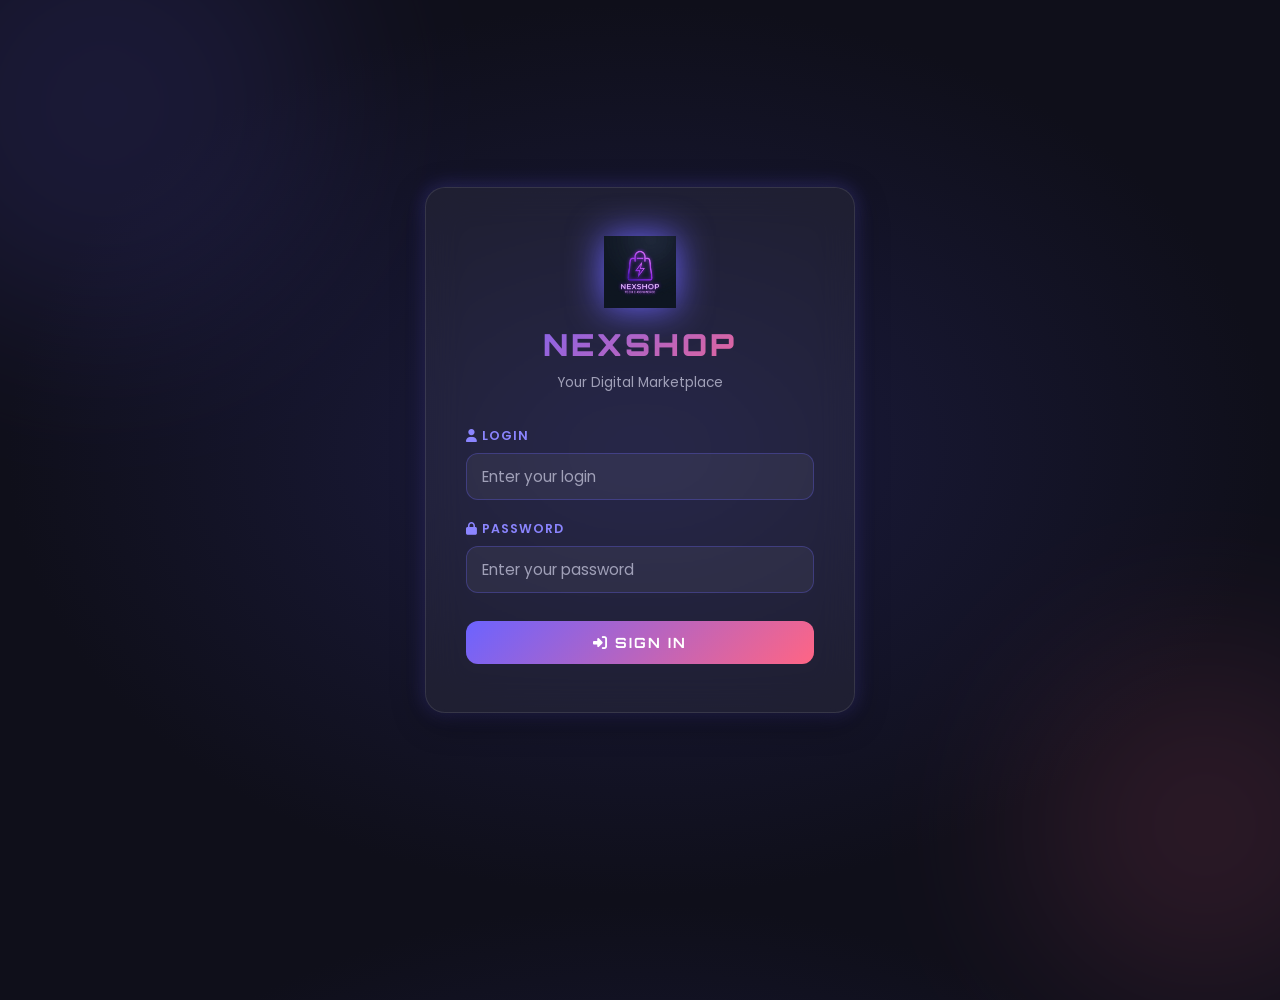
<file: index.html>
<!DOCTYPE html>
<html lang="en">

<head>
    <meta charset="UTF-8">
    <meta name="viewport" content="width=device-width, initial-scale=1.0">
    <meta name="description" content="NexShop - Login to access your digital marketplace for Electronics, Clothing and Books.">
    <title>NexShop — Login</title>

    <!-- External CSS stylesheet -->
    <link rel="stylesheet" href="style.css">

    <!-- Font Awesome icons (CDN) -->
    <link rel="stylesheet" href="https://cdnjs.cloudflare.com/ajax/libs/font-awesome/6.5.0/css/all.min.css">
</head>

<body class="login-page">

    <!-- ========== LOGIN CARD ========== -->
    <main class="login-container">

        <!-- Store branding: logo + title -->
        <div class="login-brand">
            <img src="images/logo.png" alt="NexShop Logo" class="login-logo" id="login-logo">
            <h1 class="login-store-name">NexShop</h1>
            <p class="login-tagline">Your Digital Marketplace</p>
        </div>

        <!-- Error message — hidden by default, shown via JS when ?error=1 is in URL -->
        <div class="error-message" id="error-message" style="display:none;">
            <i class="fa-solid fa-triangle-exclamation"></i>
            Invalid login or password. Please try again.
        </div>

        <!-- Login form — POST action to login.php -->
        <form action="login.php" method="POST" id="login-form">

            <!-- Username / Login field -->
            <div class="form-group">
                <label for="login">
                    <i class="fa-solid fa-user"></i> Login
                </label>
                <input
                    type="text"
                    id="login"
                    name="login"
                    placeholder="Enter your login"
                    required
                    autocomplete="username"
                >
            </div>

            <!-- Password field -->
            <div class="form-group">
                <label for="password">
                    <i class="fa-solid fa-lock"></i> Password
                </label>
                <input
                    type="password"
                    id="password"
                    name="password"
                    placeholder="Enter your password"
                    required
                    autocomplete="current-password"
                >
            </div>

            <!-- Submit button -->
            <button type="submit" class="btn-login" id="btn-login">
                <i class="fa-solid fa-right-to-bracket"></i> Sign In
            </button>

        </form>

    </main><!-- /.login-container -->

    <!-- External JavaScript -->
    <script src="script.js"></script>

</body>
</html>
</file>
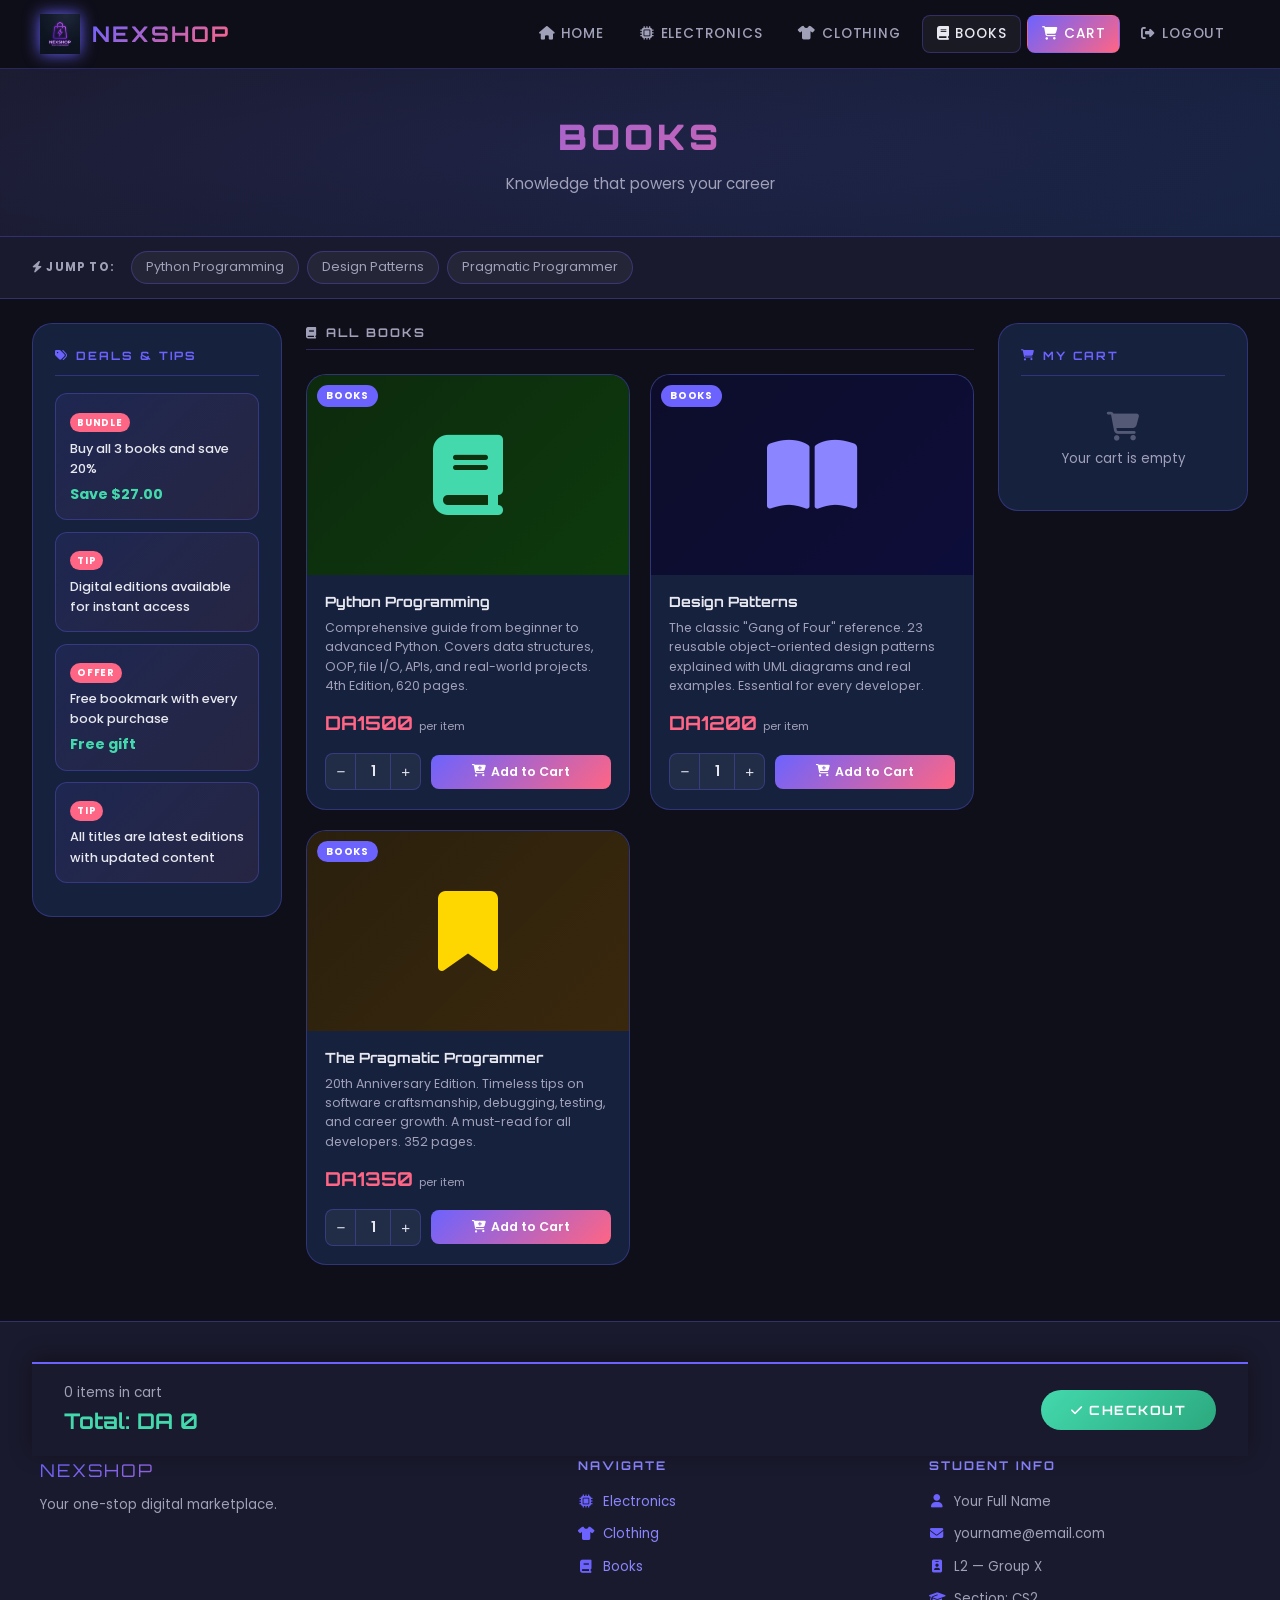
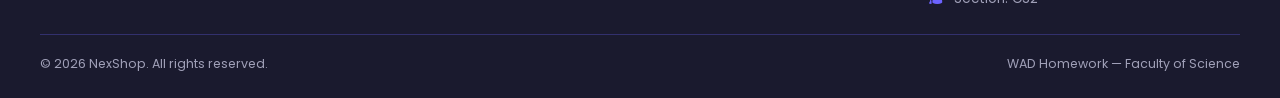
<file: books.html>
<!DOCTYPE html>
<html lang="en">

<head>
    <meta charset="UTF-8">
    <meta name="viewport" content="width=device-width, initial-scale=1.0">
    <meta name="description"
        content="NexShop Books — Python Programming, Design Patterns, and The Pragmatic Programmer.">
    <title>NexShop — Books</title>
    <link rel="stylesheet" href="style.css">
    <link rel="stylesheet" href="https://cdnjs.cloudflare.com/ajax/libs/font-awesome/6.5.0/css/all.min.css">
</head>

<body>

    <!-- ===== HEADER ===== -->
    <header class="site-header" id="main-header">
        <div class="header-inner">
            <div class="header-brand">
                <img src="images/logo.png" alt="NexShop Logo" class="header-logo">
                <span class="header-title">NexShop</span>
            </div>
            <nav class="site-nav" aria-label="Main navigation">
                <a href="main.html" class="nav-link" id="nav-home"><i class="fa-solid fa-house"></i> Home</a>
                <a href="electronics.html" class="nav-link" id="nav-electronics"><i class="fa-solid fa-microchip"></i>
                    Electronics</a>
                <a href="clothing.html" class="nav-link" id="nav-clothing"><i class="fa-solid fa-shirt"></i>
                    Clothing</a>
                <a href="books.html" class="nav-link active" id="nav-books"><i class="fa-solid fa-book"></i> Books</a>
                <a href="main.html" class="nav-link nav-cart" id="nav-cart">
                    <i class="fa-solid fa-cart-shopping"></i> Cart
                    <span id="cart-badge" style="display:none;">0</span>
                </a>
                <a href="logout.php" class="nav-link" id="nav-logout"><i class="fa-solid fa-right-from-bracket"></i>
                    Logout</a>
            </nav>
        </div>
    </header>

    <!-- ===== PAGE TITLE BANNER ===== -->
    <div class="category-page-header" id="page-header">
        <h1 class="page-title">Books</h1>
        <p class="page-subtitle">Knowledge that powers your career</p>
    </div>

    <!-- ===== QUICK NAVIGATION ===== -->
    <nav class="quick-nav" aria-label="Quick navigation">
        <span class="quick-nav-label"><i class="fa-solid fa-bolt"></i> Jump to:</span>
        <div class="quick-nav-links">
            <a href="#python" class="quick-nav-link">Python Programming</a>
            <a href="#patterns" class="quick-nav-link">Design Patterns</a>
            <a href="#pragmatic" class="quick-nav-link">Pragmatic Programmer</a>
        </div>
    </nav>

    <!-- ===== THREE-COLUMN LAYOUT ===== -->
    <div class="page-layout">

        <!-- LEFT ASIDE: Shopping guidelines (persistent) -->
        <aside class="aside-promo" id="aside-guidelines">
            <h2 class="aside-title"><i class="fa-solid fa-tags"></i> Deals &amp; Tips</h2>

            <div class="promo-item">
                <span class="promo-badge">Bundle</span>
                <p class="promo-text">Buy all 3 books and save 20%</p>
                <p class="promo-discount">Save $27.00</p>
            </div>
            <div class="promo-item">
                <span class="promo-badge">Tip</span>
                <p class="promo-text">Digital editions available for instant access</p>
            </div>
            <div class="promo-item">
                <span class="promo-badge">Offer</span>
                <p class="promo-text">Free bookmark with every book purchase</p>
                <p class="promo-discount">Free gift</p>
            </div>
            <div class="promo-item">
                <span class="promo-badge">Tip</span>
                <p class="promo-text">All titles are latest editions with updated content</p>
            </div>
        </aside>

        <!-- MAIN: Product listings -->
        <main class="products-main" id="products-main">

            <p class="products-section-title">
                <i class="fa-solid fa-book"></i> All Books
            </p>

            <div class="products-grid" id="books-grid">

                <!-- ==================== Product 7: Python Programming ==================== -->
                <div class="product-card" id="python" data-product-id="7" data-product-name="Python Programming"
                    data-product-price="1500" data-product-category="Books" data-product-image="">

                    <span class="product-card-badge">Books</span>

                    <div class="product-img-wrapper">
                        <div class="prod-icon prod-icon--python">
                            <i class="fa-solid fa-book"></i>
                        </div>
                    </div>

                    <div class="product-card-body">
                        <h3 class="product-name">Python Programming</h3>
                        <p class="product-desc">
                            Comprehensive guide from beginner to advanced Python. Covers
                            data structures, OOP, file I/O, APIs, and real-world projects.
                            4th Edition, 620 pages.
                        </p>
                        <p class="product-price">DA1500 <span>per item</span></p>

                        <div class="product-actions">
                            <div class="quantity-wrapper">
                                <button class="qty-btn" onclick="decrementQty('7')"
                                    aria-label="Decrease quantity">−</button>
                                <input type="number" id="qty-7" class="qty-input" value="1" min="1" max="99"
                                    aria-label="Quantity">
                                <button class="qty-btn" onclick="incrementQty('7')"
                                    aria-label="Increase quantity">+</button>
                            </div>
                            <button class="btn-add-cart" id="add-python" onclick="handleAddToCart(this)">
                                <i class="fa-solid fa-cart-plus"></i> Add to Cart
                            </button>
                        </div>
                    </div>
                </div><!-- /python -->

                <!-- ==================== Product 8: Design Patterns ==================== -->
                <div class="product-card" id="patterns" data-product-id="8" data-product-name="Design Patterns"
                    data-product-price="1200" data-product-category="Books" data-product-image="">

                    <span class="product-card-badge">Books</span>

                    <div class="product-img-wrapper">
                        <div class="prod-icon prod-icon--patterns">
                            <i class="fa-solid fa-book-open"></i>
                        </div>
                    </div>

                    <div class="product-card-body">
                        <h3 class="product-name">Design Patterns</h3>
                        <p class="product-desc">
                            The classic "Gang of Four" reference. 23 reusable object-oriented
                            design patterns explained with UML diagrams and real examples.
                            Essential for every developer.
                        </p>
                        <p class="product-price">DA1200 <span>per item</span></p>

                        <div class="product-actions">
                            <div class="quantity-wrapper">
                                <button class="qty-btn" onclick="decrementQty('8')"
                                    aria-label="Decrease quantity">−</button>
                                <input type="number" id="qty-8" class="qty-input" value="1" min="1" max="99"
                                    aria-label="Quantity">
                                <button class="qty-btn" onclick="incrementQty('8')"
                                    aria-label="Increase quantity">+</button>
                            </div>
                            <button class="btn-add-cart" id="add-patterns" onclick="handleAddToCart(this)">
                                <i class="fa-solid fa-cart-plus"></i> Add to Cart
                            </button>
                        </div>
                    </div>
                </div><!-- /patterns -->

                <!-- ==================== Product 9: The Pragmatic Programmer ==================== -->
                <div class="product-card" id="pragmatic" data-product-id="9"
                    data-product-name="The Pragmatic Programmer" data-product-price="1350" data-product-category="Books"
                    data-product-image="">

                    <span class="product-card-badge">Books</span>

                    <div class="product-img-wrapper">
                        <div class="prod-icon prod-icon--pragmatic">
                            <i class="fa-solid fa-bookmark"></i>
                        </div>
                    </div>

                    <div class="product-card-body">
                        <h3 class="product-name">The Pragmatic Programmer</h3>
                        <p class="product-desc">
                            20th Anniversary Edition. Timeless tips on software craftsmanship,
                            debugging, testing, and career growth. A must-read for all developers.
                            352 pages.
                        </p>
                        <p class="product-price">DA1350 <span>per item</span></p>

                        <div class="product-actions">
                            <div class="quantity-wrapper">
                                <button class="qty-btn" onclick="decrementQty('9')"
                                    aria-label="Decrease quantity">−</button>
                                <input type="number" id="qty-9" class="qty-input" value="1" min="1" max="99"
                                    aria-label="Quantity">
                                <button class="qty-btn" onclick="incrementQty('9')"
                                    aria-label="Increase quantity">+</button>
                            </div>
                            <button class="btn-add-cart" id="add-pragmatic" onclick="handleAddToCart(this)">
                                <i class="fa-solid fa-cart-plus"></i> Add to Cart
                            </button>
                        </div>
                    </div>
                </div><!-- /pragmatic -->

            </div><!-- /.products-grid -->
        </main>

        <!-- RIGHT ASIDE: Cart summary (persistent) -->
        <aside class="aside-cart" id="aside-cart">
            <h2 class="aside-title"><i class="fa-solid fa-cart-shopping"></i> My Cart</h2>
            <div id="cart-aside-content"></div>
        </aside>

    </div><!-- /.page-layout -->

    <!-- ===== FOOTER ===== -->
    <footer class="site-footer" id="page-footer">

        <!-- Sticky checkout bar — total displayed here on checkout -->
        <div class="footer-checkout" id="footer-checkout">
            <div class="checkout-inner">
                <div class="cart-summary-text">
                    <p class="items-count" id="footer-item-count">0 items in cart</p>
                    <p class="total-display">Total: <strong id="footer-total">DA 0</strong></p>
                </div>
                <button class="btn-checkout" id="btn-checkout" onclick="checkout()">
                    <i class="fa-solid fa-check"></i> Checkout
                </button>
            </div>
        </div>

        <div class="footer-inner">
            <div class="footer-brand">
                <span class="footer-brand-name">NexShop</span>
                <p>Your one-stop digital marketplace.</p>
            </div>
            <div class="footer-col">
                <p class="footer-col-title">Navigate</p>
                <ul class="student-list">
                    <li class="student-item"><i class="fa-solid fa-microchip"></i><a
                            href="electronics.html">Electronics</a></li>
                    <li class="student-item"><i class="fa-solid fa-shirt"></i><a href="clothing.html">Clothing</a></li>
                    <li class="student-item"><i class="fa-solid fa-book"></i><a href="books.html">Books</a></li>
                </ul>
            </div>
            <div class="footer-col" id="footer-student-col">
                <p class="footer-col-title">Student Info</p>
                <ul class="student-list" id="student-info-list">
                    <li class="student-item" id="student-name">
                        <i class="fa-solid fa-user"></i><span>Your Full Name</span>
                    </li>
                    <li class="student-item" id="student-email">
                        <i class="fa-solid fa-envelope"></i><span>yourname@email.com</span>
                    </li>
                    <li class="student-item" id="student-group">
                        <i class="fa-solid fa-id-badge"></i><span>L2 — Group X</span>
                    </li>
                    <li class="student-item" id="student-section">
                        <i class="fa-solid fa-graduation-cap"></i><span>Section: CS2</span>
                    </li>
                </ul>
            </div>
        </div>

        <div class="footer-bottom" id="footer-bottom">
            <p>&copy; 2026 NexShop. All rights reserved.</p>
            <p>WAD Homework — Faculty of Science</p>
        </div>

    </footer>

    <div id="toast-container" class="toast-container"></div>
    <script src="script.js"></script>
</body>

</html>
</file>
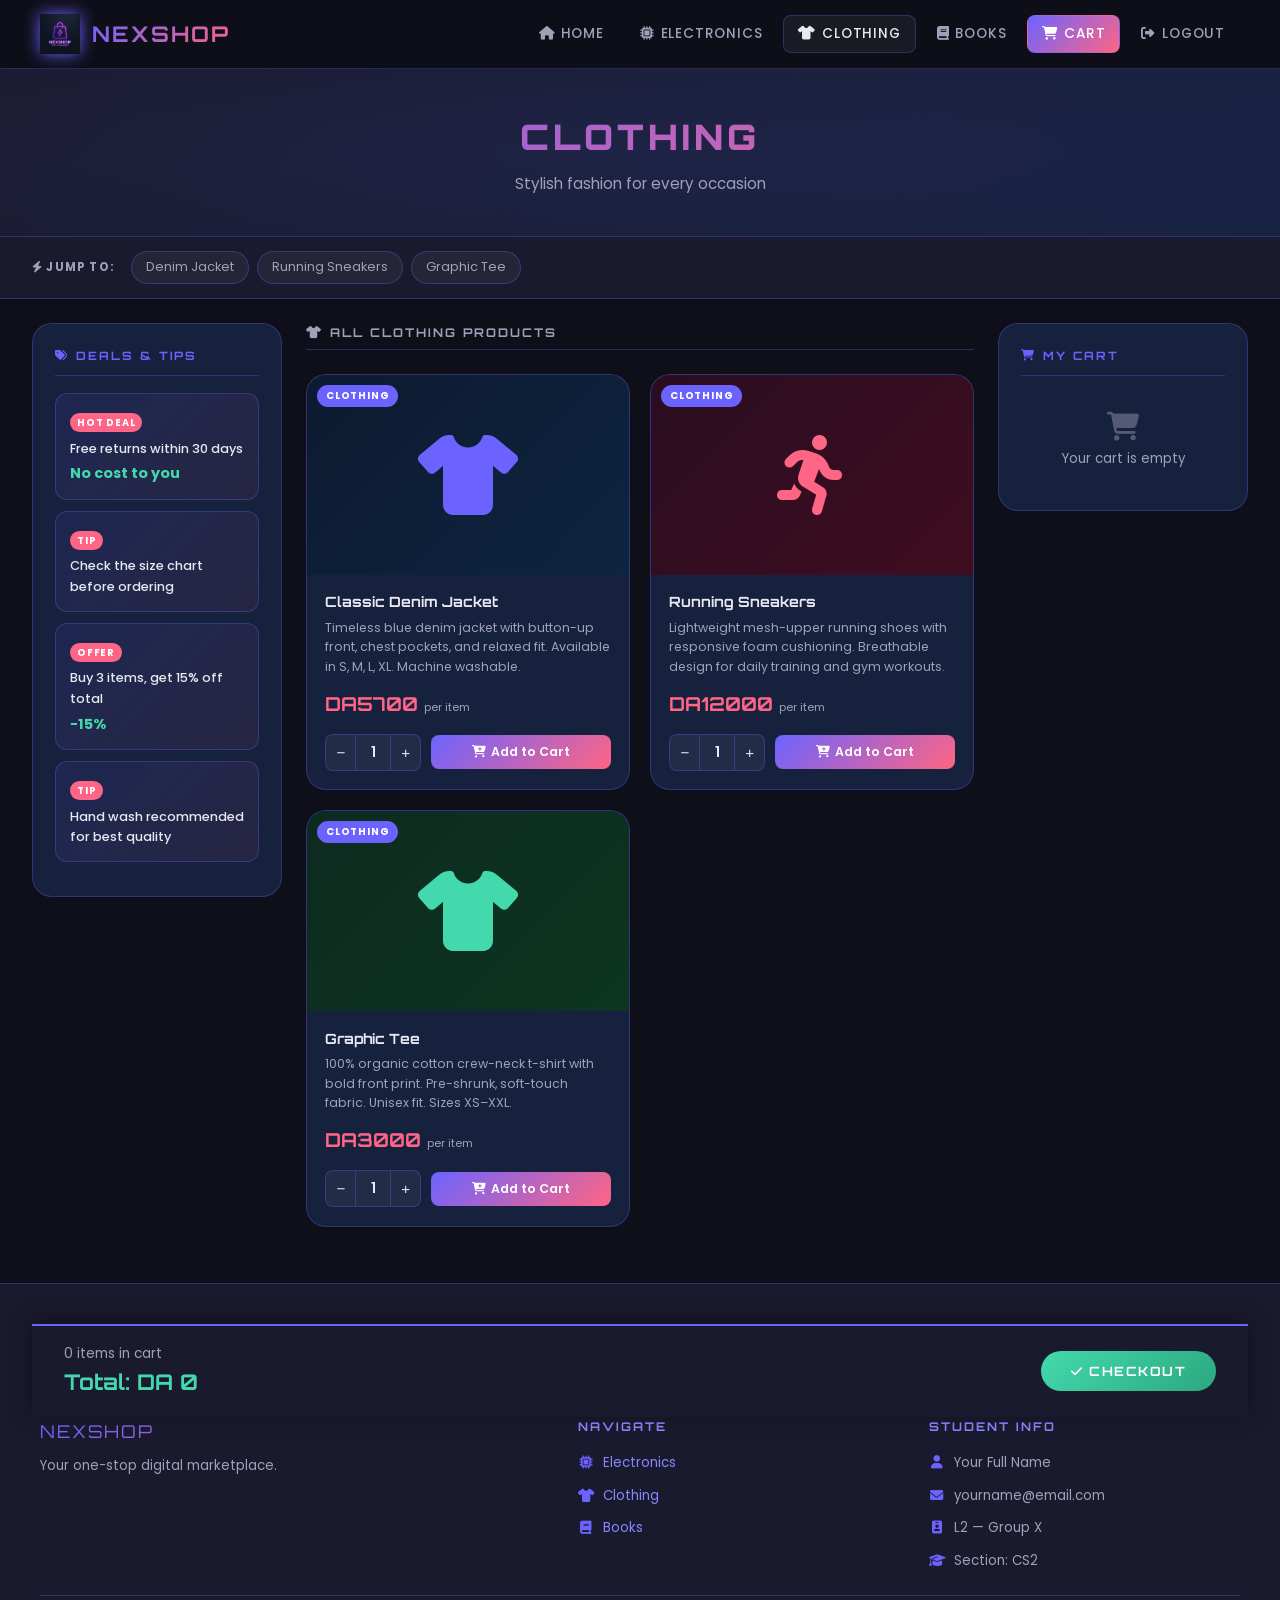
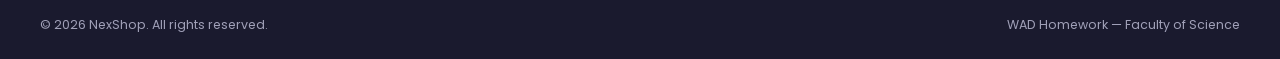
<file: clothing.html>
<!DOCTYPE html>
<html lang="en">

<head>
    <meta charset="UTF-8">
    <meta name="viewport" content="width=device-width, initial-scale=1.0">
    <meta name="description" content="NexShop Clothing — Denim jackets, running sneakers, and graphic tees.">
    <title>NexShop — Clothing</title>
    <link rel="stylesheet" href="style.css">
    <link rel="stylesheet" href="https://cdnjs.cloudflare.com/ajax/libs/font-awesome/6.5.0/css/all.min.css">
</head>

<body>

    <!-- ===== HEADER ===== -->
    <header class="site-header" id="main-header">
        <div class="header-inner">
            <div class="header-brand">
                <img src="images/logo.png" alt="NexShop Logo" class="header-logo">
                <span class="header-title">NexShop</span>
            </div>
            <nav class="site-nav" aria-label="Main navigation">
                <a href="main.html" class="nav-link" id="nav-home"><i class="fa-solid fa-house"></i> Home</a>
                <a href="electronics.html" class="nav-link" id="nav-electronics"><i class="fa-solid fa-microchip"></i>
                    Electronics</a>
                <a href="clothing.html" class="nav-link active" id="nav-clothing"><i class="fa-solid fa-shirt"></i>
                    Clothing</a>
                <a href="books.html" class="nav-link" id="nav-books"><i class="fa-solid fa-book"></i> Books</a>
                <a href="main.html" class="nav-link nav-cart" id="nav-cart">
                    <i class="fa-solid fa-cart-shopping"></i> Cart
                    <span id="cart-badge" style="display:none;">0</span>
                </a>
                <a href="logout.php" class="nav-link" id="nav-logout"><i class="fa-solid fa-right-from-bracket"></i>
                    Logout</a>
            </nav>
        </div>
    </header>

    <!-- ===== PAGE TITLE BANNER ===== -->
    <div class="category-page-header" id="page-header">
        <h1 class="page-title">Clothing</h1>
        <p class="page-subtitle">Stylish fashion for every occasion</p>
    </div>

    <!-- ===== QUICK NAVIGATION ===== -->
    <nav class="quick-nav" aria-label="Quick navigation">
        <span class="quick-nav-label"><i class="fa-solid fa-bolt"></i> Jump to:</span>
        <div class="quick-nav-links">
            <a href="#jacket" class="quick-nav-link">Denim Jacket</a>
            <a href="#sneakers" class="quick-nav-link">Running Sneakers</a>
            <a href="#tee" class="quick-nav-link">Graphic Tee</a>
        </div>
    </nav>

    <!-- ===== THREE-COLUMN LAYOUT ===== -->
    <div class="page-layout">

        <!-- LEFT ASIDE: Shopping guidelines (persistent) -->
        <aside class="aside-promo" id="aside-guidelines">
            <h2 class="aside-title"><i class="fa-solid fa-tags"></i> Deals &amp; Tips</h2>

            <div class="promo-item">
                <span class="promo-badge">Hot Deal</span>
                <p class="promo-text">Free returns within 30 days</p>
                <p class="promo-discount">No cost to you</p>
            </div>
            <div class="promo-item">
                <span class="promo-badge">Tip</span>
                <p class="promo-text">Check the size chart before ordering</p>
            </div>
            <div class="promo-item">
                <span class="promo-badge">Offer</span>
                <p class="promo-text">Buy 3 items, get 15% off total</p>
                <p class="promo-discount">−15%</p>
            </div>
            <div class="promo-item">
                <span class="promo-badge">Tip</span>
                <p class="promo-text">Hand wash recommended for best quality</p>
            </div>
        </aside>

        <!-- MAIN: Product listings -->
        <main class="products-main" id="products-main">

            <p class="products-section-title">
                <i class="fa-solid fa-shirt"></i> All Clothing Products
            </p>

            <div class="products-grid" id="clothing-grid">

                <!-- ==================== Product 4: Classic Denim Jacket ==================== -->
                <div class="product-card" id="jacket" data-product-id="4" data-product-name="Classic Denim Jacket"
                    data-product-price="5700" data-product-category="Clothing" data-product-image="">

                    <span class="product-card-badge">Clothing</span>

                    <div class="product-img-wrapper">
                        <div class="prod-icon prod-icon--jacket">
                            <i class="fa-solid fa-shirt"></i>
                        </div>
                    </div>

                    <div class="product-card-body">
                        <h3 class="product-name">Classic Denim Jacket</h3>
                        <p class="product-desc">
                            Timeless blue denim jacket with button-up front, chest pockets,
                            and relaxed fit. Available in S, M, L, XL. Machine washable.
                        </p>
                        <p class="product-price">DA5700 <span>per item</span></p>

                        <div class="product-actions">
                            <div class="quantity-wrapper">
                                <button class="qty-btn" onclick="decrementQty('4')"
                                    aria-label="Decrease quantity">−</button>
                                <input type="number" id="qty-4" class="qty-input" value="1" min="1" max="99"
                                    aria-label="Quantity">
                                <button class="qty-btn" onclick="incrementQty('4')"
                                    aria-label="Increase quantity">+</button>
                            </div>
                            <button class="btn-add-cart" id="add-jacket" onclick="handleAddToCart(this)">
                                <i class="fa-solid fa-cart-plus"></i> Add to Cart
                            </button>
                        </div>
                    </div>
                </div><!-- /jacket -->

                <!-- ==================== Product 5: Running Sneakers ==================== -->
                <div class="product-card" id="sneakers" data-product-id="5" data-product-name="Running Sneakers"
                    data-product-price="12000" data-product-category="Clothing" data-product-image="">

                    <span class="product-card-badge">Clothing</span>

                    <div class="product-img-wrapper">
                        <div class="prod-icon prod-icon--sneakers">
                            <i class="fa-solid fa-person-running"></i>
                        </div>
                    </div>

                    <div class="product-card-body">
                        <h3 class="product-name">Running Sneakers</h3>
                        <p class="product-desc">
                            Lightweight mesh-upper running shoes with responsive foam cushioning.
                            Breathable design for daily training and gym workouts.
                        </p>
                        <p class="product-price">DA12000 <span>per item</span></p>

                        <div class="product-actions">
                            <div class="quantity-wrapper">
                                <button class="qty-btn" onclick="decrementQty('5')"
                                    aria-label="Decrease quantity">−</button>
                                <input type="number" id="qty-5" class="qty-input" value="1" min="1" max="99"
                                    aria-label="Quantity">
                                <button class="qty-btn" onclick="incrementQty('5')"
                                    aria-label="Increase quantity">+</button>
                            </div>
                            <button class="btn-add-cart" id="add-sneakers" onclick="handleAddToCart(this)">
                                <i class="fa-solid fa-cart-plus"></i> Add to Cart
                            </button>
                        </div>
                    </div>
                </div><!-- /sneakers -->

                <!-- ==================== Product 6: Graphic Tee ==================== -->
                <div class="product-card" id="tee" data-product-id="6" data-product-name="Graphic Tee"
                    data-product-price="3000" data-product-category="Clothing" data-product-image="">

                    <span class="product-card-badge">Clothing</span>

                    <div class="product-img-wrapper">
                        <div class="prod-icon prod-icon--tee">
                            <i class="fa-solid fa-shirt"></i>
                        </div>
                    </div>

                    <div class="product-card-body">
                        <h3 class="product-name">Graphic Tee</h3>
                        <p class="product-desc">
                            100% organic cotton crew-neck t-shirt with bold front print.
                            Pre-shrunk, soft-touch fabric. Unisex fit. Sizes XS–XXL.
                        </p>
                        <p class="product-price">DA3000 <span>per item</span></p>

                        <div class="product-actions">
                            <div class="quantity-wrapper">
                                <button class="qty-btn" onclick="decrementQty('6')"
                                    aria-label="Decrease quantity">−</button>
                                <input type="number" id="qty-6" class="qty-input" value="1" min="1" max="99"
                                    aria-label="Quantity">
                                <button class="qty-btn" onclick="incrementQty('6')"
                                    aria-label="Increase quantity">+</button>
                            </div>
                            <button class="btn-add-cart" id="add-tee" onclick="handleAddToCart(this)">
                                <i class="fa-solid fa-cart-plus"></i> Add to Cart
                            </button>
                        </div>
                    </div>
                </div><!-- /tee -->

            </div><!-- /.products-grid -->
        </main>

        <!-- RIGHT ASIDE: Cart summary (persistent) -->
        <aside class="aside-cart" id="aside-cart">
            <h2 class="aside-title"><i class="fa-solid fa-cart-shopping"></i> My Cart</h2>
            <div id="cart-aside-content"></div>
        </aside>

    </div><!-- /.page-layout -->

    <!-- ===== FOOTER ===== -->
    <footer class="site-footer" id="page-footer">

        <!-- Sticky checkout bar -->
        <div class="footer-checkout" id="footer-checkout">
            <div class="checkout-inner">
                <div class="cart-summary-text">
                    <p class="items-count" id="footer-item-count">0 items in cart</p>
                    <p class="total-display">Total: <strong id="footer-total">DA 0</strong></p>
                </div>
                <button class="btn-checkout" id="btn-checkout" onclick="checkout()">
                    <i class="fa-solid fa-check"></i> Checkout
                </button>
            </div>
        </div>

        <div class="footer-inner">
            <div class="footer-brand">
                <span class="footer-brand-name">NexShop</span>
                <p>Your one-stop digital marketplace.</p>
            </div>
            <div class="footer-col">
                <p class="footer-col-title">Navigate</p>
                <ul class="student-list">
                    <li class="student-item"><i class="fa-solid fa-microchip"></i><a
                            href="electronics.html">Electronics</a></li>
                    <li class="student-item"><i class="fa-solid fa-shirt"></i><a href="clothing.html">Clothing</a></li>
                    <li class="student-item"><i class="fa-solid fa-book"></i><a href="books.html">Books</a></li>
                </ul>
            </div>
            <div class="footer-col" id="footer-student-col">
                <p class="footer-col-title">Student Info</p>
                <ul class="student-list" id="student-info-list">
                    <li class="student-item" id="student-name">
                        <i class="fa-solid fa-user"></i><span>Your Full Name</span>
                    </li>
                    <li class="student-item" id="student-email">
                        <i class="fa-solid fa-envelope"></i><span>yourname@email.com</span>
                    </li>
                    <li class="student-item" id="student-group">
                        <i class="fa-solid fa-id-badge"></i><span>L2 — Group X</span>
                    </li>
                    <li class="student-item" id="student-section">
                        <i class="fa-solid fa-graduation-cap"></i><span>Section: CS2</span>
                    </li>
                </ul>
            </div>
        </div>

        <div class="footer-bottom" id="footer-bottom">
            <p>&copy; 2026 NexShop. All rights reserved.</p>
            <p>WAD Homework — Faculty of Science</p>
        </div>

    </footer>

    <div id="toast-container" class="toast-container"></div>
    <script src="script.js"></script>
</body>

</html>
</file>
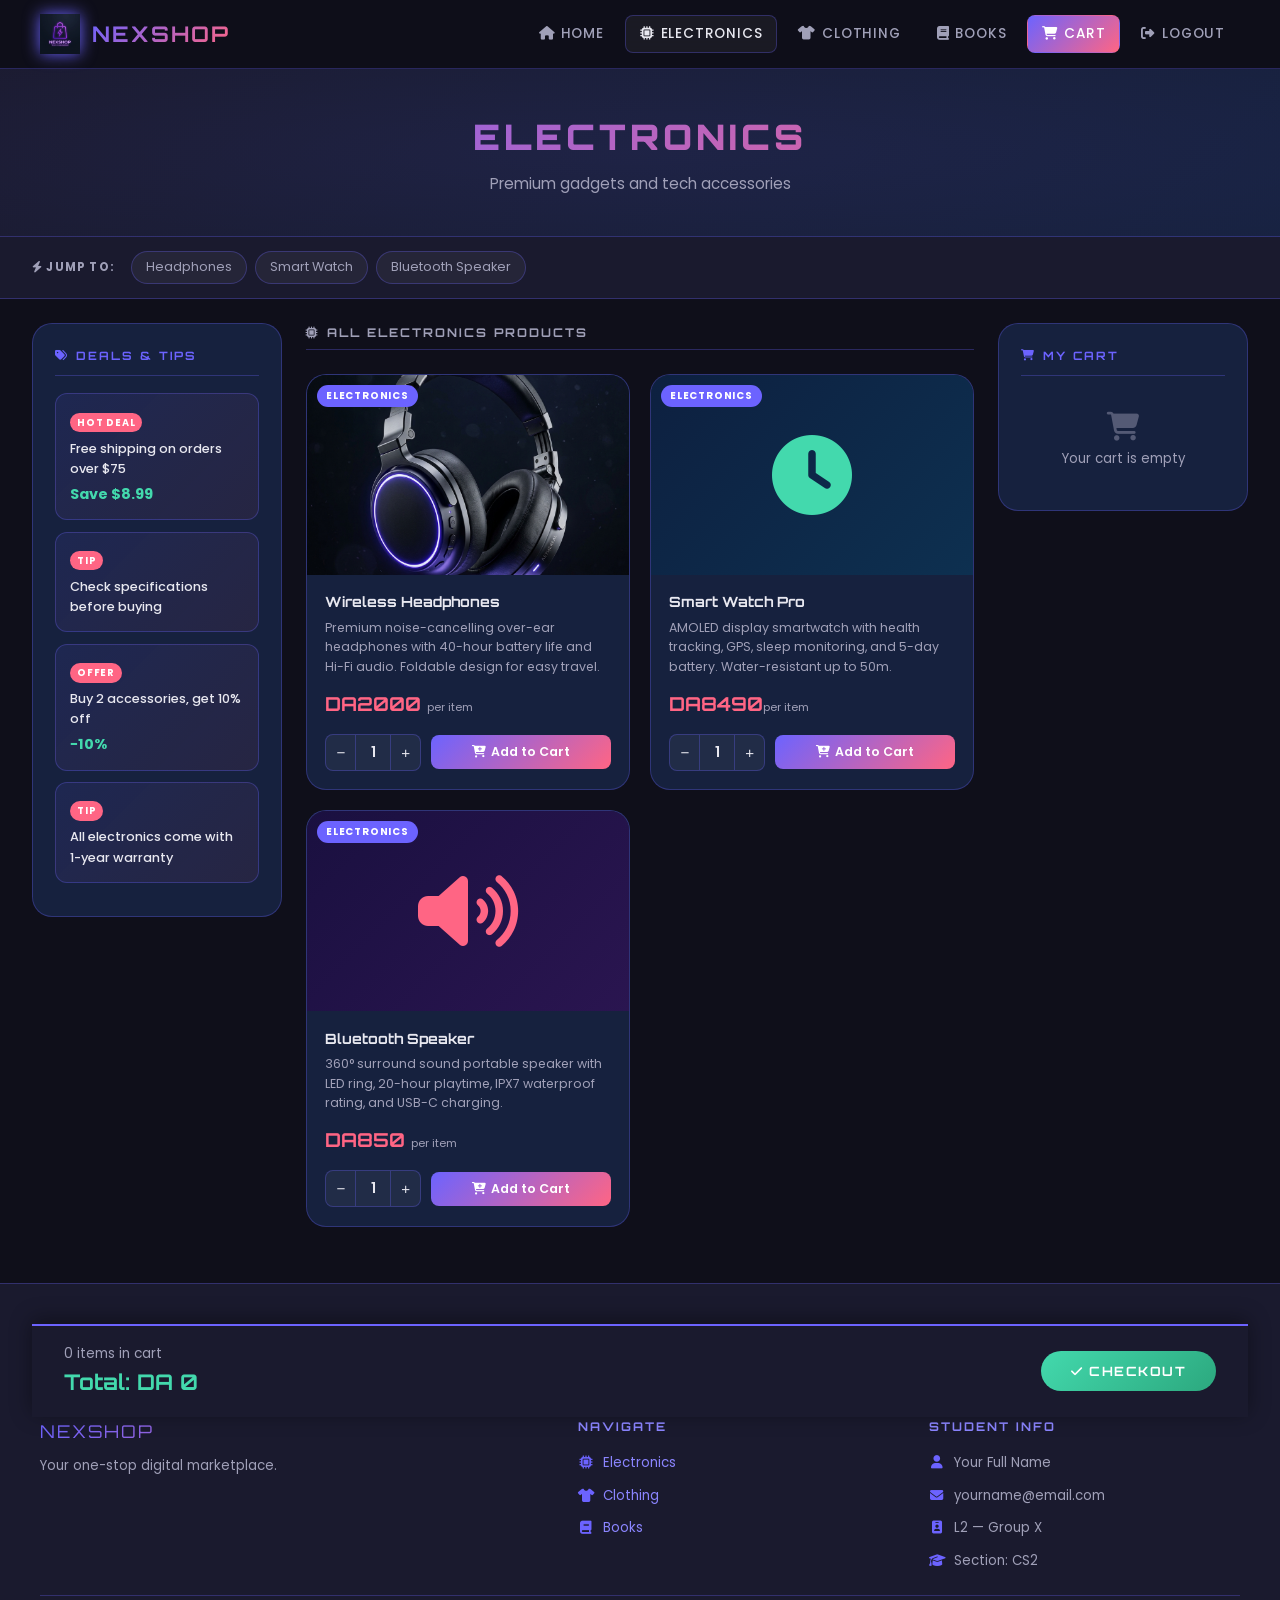
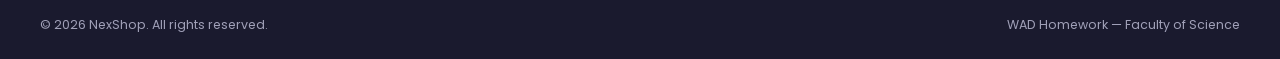
<file: electronics.html>
<!DOCTYPE html>
<html lang="en">

<head>
    <meta charset="UTF-8">
    <meta name="viewport" content="width=device-width, initial-scale=1.0">
    <meta name="description" content="NexShop Electronics — Headphones, smartwatches, and Bluetooth speakers.">
    <title>NexShop — Electronics</title>
    <link rel="stylesheet" href="style.css">
    <link rel="stylesheet" href="https://cdnjs.cloudflare.com/ajax/libs/font-awesome/6.5.0/css/all.min.css">
</head>

<body>

    <!-- ===== HEADER ===== -->
    <header class="site-header" id="main-header">
        <div class="header-inner">
            <div class="header-brand">
                <img src="images/logo.png" alt="NexShop Logo" class="header-logo">
                <span class="header-title">NexShop</span>
            </div>
            <nav class="site-nav" aria-label="Main navigation">
                <a href="main.html" class="nav-link" id="nav-home"><i class="fa-solid fa-house"></i> Home</a>
                <a href="electronics.html" class="nav-link active" id="nav-electronics"><i
                        class="fa-solid fa-microchip"></i> Electronics</a>
                <a href="clothing.html" class="nav-link" id="nav-clothing"><i class="fa-solid fa-shirt"></i>
                    Clothing</a>
                <a href="books.html" class="nav-link" id="nav-books"><i class="fa-solid fa-book"></i> Books</a>
                <a href="main.html" class="nav-link nav-cart" id="nav-cart">
                    <i class="fa-solid fa-cart-shopping"></i> Cart
                    <span id="cart-badge" style="display:none;">0</span>
                </a>
                <a href="logout.php" class="nav-link" id="nav-logout"><i class="fa-solid fa-right-from-bracket"></i>
                    Logout</a>
            </nav>
        </div>
    </header>

    <!-- ===== PAGE TITLE BANNER ===== -->
    <div class="category-page-header" id="page-header">
        <h1 class="page-title">Electronics</h1>
        <p class="page-subtitle">Premium gadgets and tech accessories</p>
    </div>

    <!-- ===== QUICK NAVIGATION (jump to each product) ===== -->
    <nav class="quick-nav" aria-label="Quick navigation">
        <span class="quick-nav-label"><i class="fa-solid fa-bolt"></i> Jump to:</span>
        <div class="quick-nav-links">
            <a href="#headphones" class="quick-nav-link">Headphones</a>
            <a href="#smartwatch" class="quick-nav-link">Smart Watch</a>
            <a href="#speaker" class="quick-nav-link">Bluetooth Speaker</a>
        </div>
    </nav>

    <!-- ===== THREE-COLUMN LAYOUT ===== -->
    <div class="page-layout">

        <!-- LEFT ASIDE: Shopping guidelines (persistent / sticky) -->
        <aside class="aside-promo" id="aside-guidelines">
            <h2 class="aside-title"><i class="fa-solid fa-tags"></i> Deals &amp; Tips</h2>

            <div class="promo-item">
                <span class="promo-badge">Hot Deal</span>
                <p class="promo-text">Free shipping on orders over $75</p>
                <p class="promo-discount">Save $8.99</p>
            </div>
            <div class="promo-item">
                <span class="promo-badge">Tip</span>
                <p class="promo-text">Check specifications before buying</p>
            </div>
            <div class="promo-item">
                <span class="promo-badge">Offer</span>
                <p class="promo-text">Buy 2 accessories, get 10% off</p>
                <p class="promo-discount">−10%</p>
            </div>
            <div class="promo-item">
                <span class="promo-badge">Tip</span>
                <p class="promo-text">All electronics come with 1-year warranty</p>
            </div>
        </aside>

        <!-- MAIN: Product listings -->
        <main class="products-main" id="products-main">

            <p class="products-section-title">
                <i class="fa-solid fa-microchip"></i> All Electronics Products
            </p>

            <div class="products-grid" id="electronics-grid">

                <!-- ==================== Product 1: Wireless Headphones ==================== -->
                <div class="product-card" id="headphones" data-product-id="1" data-product-name="Wireless Headphones"
                    data-product-price="2000" data-product-category="Electronics"
                    data-product-image="images/headphones.jpg">

                    <span class="product-card-badge">Electronics</span>

                    <!-- Product image -->
                    <div class="product-img-wrapper">
                        <img src="images/headphones.jpg" alt="Wireless Headphones"
                            onerror="this.style.display='none';this.nextElementSibling.style.display='flex'">
                        <div class="prod-icon prod-icon--headphones" style="display:none;">
                            <i class="fa-solid fa-headphones"></i>
                        </div>
                    </div>

                    <div class="product-card-body">
                        <!-- Product name -->
                        <h3 class="product-name">Wireless Headphones</h3>
                        <!-- Short description -->
                        <p class="product-desc">
                            Premium noise-cancelling over-ear headphones with 40-hour battery life
                            and Hi-Fi audio. Foldable design for easy travel.
                        </p>
                        <!-- Price -->
                        <p class="product-price">DA2000 <span>per item</span></p>

                        <!-- Quantity input + Add to Cart button -->
                        <div class="product-actions">
                            <div class="quantity-wrapper">
                                <button class="qty-btn" onclick="decrementQty('1')"
                                    aria-label="Decrease quantity">−</button>
                                <input type="number" id="qty-1" class="qty-input" value="1" min="1" max="99"
                                    aria-label="Quantity">
                                <button class="qty-btn" onclick="incrementQty('1')"
                                    aria-label="Increase quantity">+</button>
                            </div>
                            <button class="btn-add-cart" id="add-headphones" onclick="handleAddToCart(this)">
                                <i class="fa-solid fa-cart-plus"></i> Add to Cart
                            </button>
                        </div>
                    </div>
                </div><!-- /headphones -->

                <!-- ==================== Product 2: Smart Watch Pro ==================== -->
                <div class="product-card" id="smartwatch" data-product-id="2" data-product-name="Smart Watch Pro"
                    data-product-price="8490" data-product-category="Electronics" data-product-image="">

                    <span class="product-card-badge">Electronics</span>

                    <div class="product-img-wrapper">
                        <div class="prod-icon prod-icon--watch">
                            <i class="fa-solid fa-clock"></i>
                        </div>
                    </div>

                    <div class="product-card-body">
                        <h3 class="product-name">Smart Watch Pro</h3>
                        <p class="product-desc">
                            AMOLED display smartwatch with health tracking, GPS, sleep monitoring,
                            and 5-day battery. Water-resistant up to 50m.
                        </p>
                        <p class="product-price">DA8490<span>per item</span></p>

                        <div class="product-actions">
                            <div class="quantity-wrapper">
                                <button class="qty-btn" onclick="decrementQty('2')"
                                    aria-label="Decrease quantity">−</button>
                                <input type="number" id="qty-2" class="qty-input" value="1" min="1" max="99"
                                    aria-label="Quantity">
                                <button class="qty-btn" onclick="incrementQty('2')"
                                    aria-label="Increase quantity">+</button>
                            </div>
                            <button class="btn-add-cart" id="add-watch" onclick="handleAddToCart(this)">
                                <i class="fa-solid fa-cart-plus"></i> Add to Cart
                            </button>
                        </div>
                    </div>
                </div><!-- /smartwatch -->

                <!-- ==================== Product 3: Bluetooth Speaker ==================== -->
                <div class="product-card" id="speaker" data-product-id="3" data-product-name="Bluetooth Speaker"
                    data-product-price="850" data-product-category="Electronics" data-product-image="">

                    <span class="product-card-badge">Electronics</span>

                    <div class="product-img-wrapper">
                        <div class="prod-icon prod-icon--speaker">
                            <i class="fa-solid fa-volume-high"></i>
                        </div>
                    </div>

                    <div class="product-card-body">
                        <h3 class="product-name">Bluetooth Speaker</h3>
                        <p class="product-desc">
                            360° surround sound portable speaker with LED ring, 20-hour playtime,
                            IPX7 waterproof rating, and USB-C charging.
                        </p>
                        <p class="product-price">DA850 <span>per item</span></p>

                        <div class="product-actions">
                            <div class="quantity-wrapper">
                                <button class="qty-btn" onclick="decrementQty('3')"
                                    aria-label="Decrease quantity">−</button>
                                <input type="number" id="qty-3" class="qty-input" value="1" min="1" max="99"
                                    aria-label="Quantity">
                                <button class="qty-btn" onclick="incrementQty('3')"
                                    aria-label="Increase quantity">+</button>
                            </div>
                            <button class="btn-add-cart" id="add-speaker" onclick="handleAddToCart(this)">
                                <i class="fa-solid fa-cart-plus"></i> Add to Cart
                            </button>
                        </div>
                    </div>
                </div><!-- /speaker -->

            </div><!-- /.products-grid -->
        </main><!-- /.products-main -->

        <!-- RIGHT ASIDE: Cart summary (persistent / sticky) -->
        <aside class="aside-cart" id="aside-cart">
            <h2 class="aside-title"><i class="fa-solid fa-cart-shopping"></i> My Cart</h2>
            <!-- Populated dynamically by script.js → renderCartSummary() -->
            <div id="cart-aside-content"></div>
        </aside>

    </div><!-- /.page-layout -->

    <!-- ===== FOOTER ===== -->
    <footer class="site-footer" id="page-footer">

        <!-- Sticky checkout bar — total shown here when checkout is triggered -->
        <div class="footer-checkout" id="footer-checkout">
            <div class="checkout-inner">
                <div class="cart-summary-text">
                    <p class="items-count" id="footer-item-count">0 items in cart</p>
                    <p class="total-display">Total: <strong id="footer-total">DA 0</strong></p>
                </div>
                <button class="btn-checkout" id="btn-checkout" onclick="checkout()">
                    <i class="fa-solid fa-check"></i> Checkout
                </button>
            </div>
        </div>

        <!-- Student information (required by assignment) -->
        <div class="footer-inner">
            <div class="footer-brand">
                <span class="footer-brand-name">NexShop</span>
                <p>Your one-stop digital marketplace.</p>
            </div>
            <div class="footer-col">
                <p class="footer-col-title">Navigate</p>
                <ul class="student-list">
                    <li class="student-item"><i class="fa-solid fa-microchip"></i><a
                            href="electronics.html">Electronics</a></li>
                    <li class="student-item"><i class="fa-solid fa-shirt"></i><a href="clothing.html">Clothing</a></li>
                    <li class="student-item"><i class="fa-solid fa-book"></i><a href="books.html">Books</a></li>
                </ul>
            </div>
            <div class="footer-col" id="footer-student-col">
                <p class="footer-col-title">Student Info</p>
                <ul class="student-list" id="student-info-list">
                    <!-- Person icon for name -->
                    <li class="student-item" id="student-name">
                        <i class="fa-solid fa-user"></i>
                        <span>Your Full Name</span>
                    </li>
                    <!-- Envelope icon for email -->
                    <li class="student-item" id="student-email">
                        <i class="fa-solid fa-envelope"></i>
                        <span>yourname@email.com</span>
                    </li>
                    <!-- Badge icon for group/section -->
                    <li class="student-item" id="student-group">
                        <i class="fa-solid fa-id-badge"></i>
                        <span>L2 — Group X</span>
                    </li>
                    <li class="student-item" id="student-section">
                        <i class="fa-solid fa-graduation-cap"></i>
                        <span>Section: CS2</span>
                    </li>
                </ul>
            </div>
        </div>

        <div class="footer-bottom" id="footer-bottom">
            <p>&copy; 2026 NexShop. All rights reserved.</p>
            <p>WAD Homework — Faculty of Science</p>
        </div>

    </footer>

    <div id="toast-container" class="toast-container"></div>
    <script src="script.js"></script>
</body>

</html>
</file>
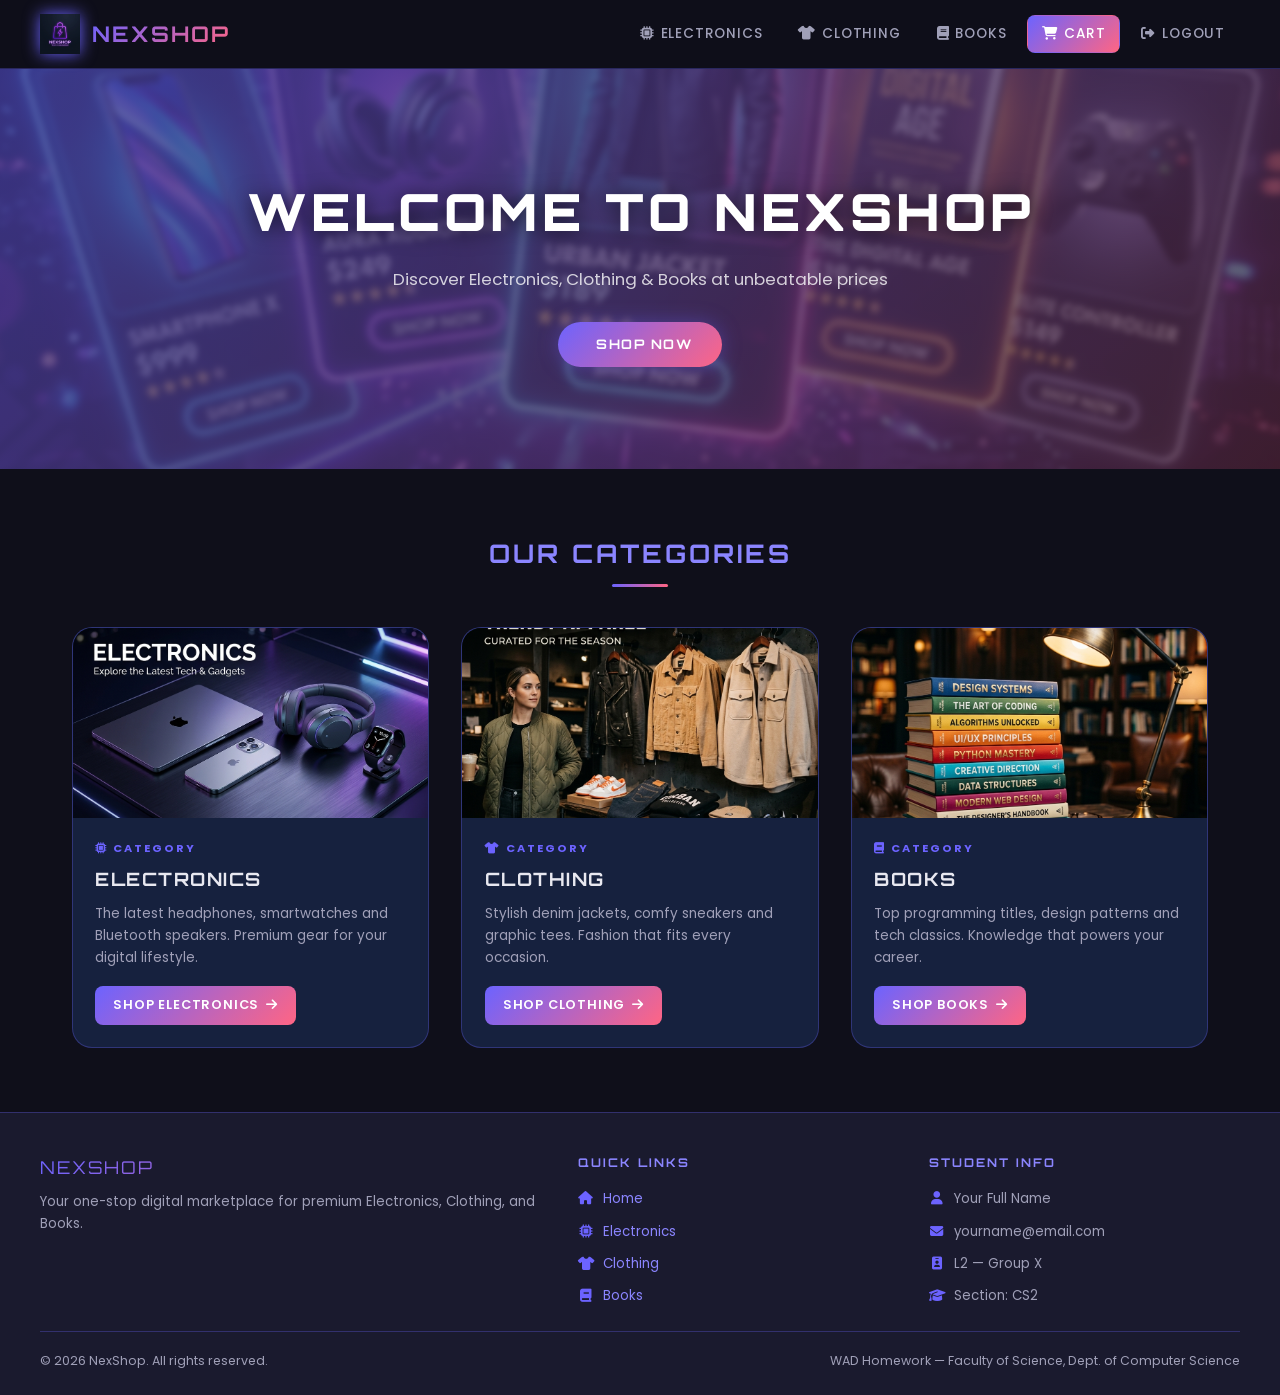
<file: main.html>
<!DOCTYPE html>
<html lang="en">

<head>
    <meta charset="UTF-8">
    <meta name="viewport" content="width=device-width, initial-scale=1.0">
    <meta name="description" content="NexShop — Browse Electronics, Clothing, and Books. Your digital marketplace.">
    <title>NexShop — Product Catalog</title>

    <!-- External CSS -->
    <link rel="stylesheet" href="style.css">

    <!-- Font Awesome icons -->
    <link rel="stylesheet" href="https://cdnjs.cloudflare.com/ajax/libs/font-awesome/6.5.0/css/all.min.css">
</head>

<body>

    <!-- ===================================================
         HEADER — logo (left) + centered title + nav
         =================================================== -->
    <header class="site-header" id="main-header">
        <div class="header-inner">

            <!-- Brand: logo on the left, title centered -->
            <div class="header-brand">
                <img src="images/logo.png" alt="NexShop Logo" class="header-logo" id="header-logo">
                <span class="header-title">NexShop</span>
            </div>

            <!-- Navigation links: categories + cart -->
            <nav class="site-nav" id="main-nav" aria-label="Main navigation">
                <a href="electronics.html" class="nav-link" id="nav-electronics">
                    <i class="fa-solid fa-microchip"></i> Electronics
                </a>
                <a href="clothing.html" class="nav-link" id="nav-clothing">
                    <i class="fa-solid fa-shirt"></i> Clothing
                </a>
                <a href="books.html" class="nav-link" id="nav-books">
                    <i class="fa-solid fa-book"></i> Books
                </a>
                <a href="cart.html" class="nav-link nav-cart" id="nav-cart">
                    <i class="fa-solid fa-cart-shopping"></i> Cart
                    <!-- Live badge count updated by script.js -->
                    <span id="cart-badge" style="display:none;">0</span>
                </a>
                <a href="logout.php" class="nav-link" id="nav-logout">
                    <i class="fa-solid fa-right-from-bracket"></i> Logout
                </a>
            </nav>

        </div>
    </header>

    <!-- ===================================================
         HERO — background shopping image + store title
         =================================================== -->
    <section class="hero" id="hero-section" aria-label="Store banner">
        <!-- Background image (shopping related) -->
        <img src="images/hero-bg.jpg" alt="Online shopping" class="hero-bg" id="hero-bg-img">
        <!-- Colour overlay -->
        <div class="hero-overlay"></div>
        <!-- Text content -->
        <div class="hero-content">
            <h1>Welcome to NexShop</h1>
            <p>Discover Electronics, Clothing &amp; Books at unbeatable prices</p>
            <a href="#categories" class="hero-cta" id="hero-cta-btn">
                <i class="fa-solid fa-bags-shopping"></i> Shop Now
            </a>
        </div>
    </section>

    <!-- ===================================================
         MAIN — 3 <article> category blocks
         =================================================== -->
    <main id="categories">

        <section class="categories-section" aria-label="Product categories">

            <div class="section-heading">
                <h2>Our Categories</h2>
                <div class="section-divider"></div>
            </div>

            <!-- Grid of three category articles -->
            <div class="categories-grid" id="categories-grid">

                <!-- ---- Article 1: Electronics ---- -->
                <article class="category-card" id="article-electronics">
                    <div class="cat-img-wrap">
                        <img src="images/electronics-banner.jpg" alt="Electronics category">
                    </div>
                    <div class="cat-body">
                        <p class="cat-label">
                            <i class="fa-solid fa-microchip"></i> Category
                        </p>
                        <h3 class="cat-name">Electronics</h3>
                        <p class="cat-desc">
                            The latest headphones, smartwatches and Bluetooth speakers.
                            Premium gear for your digital lifestyle.
                        </p>
                        <a href="electronics.html" class="cat-link" id="link-electronics">
                            Shop Electronics <i class="fa-solid fa-arrow-right"></i>
                        </a>
                    </div>
                </article>

                <!-- ---- Article 2: Clothing ---- -->
                <article class="category-card" id="article-clothing">
                    <div class="cat-img-wrap">
                        <img src="images/clothing-banner.jpg" alt="Clothing category">
                    </div>
                    <div class="cat-body">
                        <p class="cat-label">
                            <i class="fa-solid fa-shirt"></i> Category
                        </p>
                        <h3 class="cat-name">Clothing</h3>
                        <p class="cat-desc">
                            Stylish denim jackets, comfy sneakers and graphic tees.
                            Fashion that fits every occasion.
                        </p>
                        <a href="clothing.html" class="cat-link" id="link-clothing">
                            Shop Clothing <i class="fa-solid fa-arrow-right"></i>
                        </a>
                    </div>
                </article>

                <!-- ---- Article 3: Books ---- -->
                <article class="category-card" id="article-books">
                    <div class="cat-img-wrap">
                        <img src="images/books-banner.jpg" alt="Books category">
                    </div>
                    <div class="cat-body">
                        <p class="cat-label">
                            <i class="fa-solid fa-book"></i> Category
                        </p>
                        <h3 class="cat-name">Books</h3>
                        <p class="cat-desc">
                            Top programming titles, design patterns and tech classics.
                            Knowledge that powers your career.
                        </p>
                        <a href="books.html" class="cat-link" id="link-books">
                            Shop Books <i class="fa-solid fa-arrow-right"></i>
                        </a>
                    </div>
                </article>

            </div><!-- /.categories-grid -->

        </section>

    </main>

    <!-- ===================================================
         FOOTER — student information with icons
         =================================================== -->
    <footer class="site-footer" id="main-footer">
        <div class="footer-inner">

            <!-- Brand blurb -->
            <div class="footer-brand">
                <span class="footer-brand-name">NexShop</span>
                <p>Your one-stop digital marketplace for premium Electronics, Clothing, and Books.</p>
            </div>

            <!-- Quick links column -->
            <div class="footer-col" id="footer-links-col">
                <p class="footer-col-title">Quick Links</p>
                <ul class="student-list">
                    <li class="student-item">
                        <i class="fa-solid fa-house"></i>
                        <a href="main.html">Home</a>
                    </li>
                    <li class="student-item">
                        <i class="fa-solid fa-microchip"></i>
                        <a href="electronics.html">Electronics</a>
                    </li>
                    <li class="student-item">
                        <i class="fa-solid fa-shirt"></i>
                        <a href="clothing.html">Clothing</a>
                    </li>
                    <li class="student-item">
                        <i class="fa-solid fa-book"></i>
                        <a href="books.html">Books</a>
                    </li>
                </ul>
            </div>

            <!-- Student information column (required by assignment) -->
            <div class="footer-col" id="footer-student-col">
                <p class="footer-col-title">Student Info</p>
                <ul class="student-list" id="student-info-list">
                    <!-- Person icon for name -->
                    <li class="student-item" id="student-name">
                        <i class="fa-solid fa-user"></i>
                        <span>Your Full Name</span>
                    </li>
                    <!-- Envelope icon for email -->
                    <li class="student-item" id="student-email">
                        <i class="fa-solid fa-envelope"></i>
                        <span>yourname@email.com</span>
                    </li>
                    <!-- Badge icon for group / section -->
                    <li class="student-item" id="student-group">
                        <i class="fa-solid fa-id-badge"></i>
                        <span>L2 — Group X</span>
                    </li>
                    <!-- Section info -->
                    <li class="student-item" id="student-section">
                        <i class="fa-solid fa-graduation-cap"></i>
                        <span>Section: CS2</span>
                    </li>
                </ul>
            </div>

        </div><!-- /.footer-inner -->

        <!-- Bottom bar: copyright -->
        <div class="footer-bottom" id="footer-bottom">
            <p>&copy; 2026 NexShop. All rights reserved.</p>
            <p>WAD Homework — Faculty of Science, Dept. of Computer Science</p>
        </div>

    </footer>

    <!-- Toast container (dynamically populated by script.js) -->
    <div id="toast-container" class="toast-container"></div>

    <!-- External JavaScript -->
    <script src="script.js"></script>

</body>
</html>
</file>
<file: style.css>
/* ============================================================
   style.css — NexShop E-Commerce
   External stylesheet for all pages (login, main, categories)
   ============================================================ */

/* ---------- Google Fonts ---------- */
@import url('https://fonts.googleapis.com/css2?family=Orbitron:wght@400;700;900&family=Poppins:wght@300;400;500;600;700&display=swap');

/* ---------- Custom @font-face (required by assignment) ---------- */
@font-face {
    font-family: 'NexShopDisplay';
    src: url('https://fonts.gstatic.com/s/orbitron/v31/yMJMMIlzdpvBhQQL_SC3X9yhF25-T1nyGy6BoWglfQ.woff2') format('woff2');
    font-weight: 700;
    font-style: normal;
    font-display: swap;
}

/* ---------- CSS Custom Properties (Design Tokens) ---------- */
:root {
    /* Colors */
    --bg:          #0f0f1a;
    --surface:     #1a1a2e;
    --card:        #16213e;
    --primary:     #6c63ff;
    --primary-lt:  #8b85ff;
    --accent:      #ff6584;
    --success:     #43d9ad;
    --text:        #e8e8f0;
    --text-muted:  #a0a0b8;
    --border:      rgba(108, 99, 255, 0.3);
    --glass:       rgba(255, 255, 255, 0.05);
    --glass-b:     rgba(255, 255, 255, 0.1);

    /* Typography */
    --font-head: 'Orbitron', 'NexShopDisplay', sans-serif;
    --font-body: 'Poppins', sans-serif;

    /* Misc */
    --radius:  12px;
    --radius-lg: 20px;
    --shadow:  0 8px 32px rgba(0, 0, 0, 0.45);
    --glow:    0 0 20px rgba(108, 99, 255, 0.35);
    --trans:   all 0.3s cubic-bezier(0.4, 0, 0.2, 1);
}

/* ---------- Reset & Base ---------- */
*, *::before, *::after {
    margin: 0;
    padding: 0;
    box-sizing: border-box;
}

html { scroll-behavior: smooth; }

body {
    font-family: var(--font-body);
    background-color: var(--bg);
    color: var(--text);
    line-height: 1.6;
    min-height: 100vh;
}

a {
    color: var(--primary-lt);
    text-decoration: none;
    transition: var(--trans);
}
a:hover { color: var(--accent); }

img { max-width: 100%; height: auto; display: block; }
ul  { list-style: none; }

/* Scrollbar */
::-webkit-scrollbar { width: 7px; }
::-webkit-scrollbar-track { background: var(--surface); }
::-webkit-scrollbar-thumb { background: var(--primary); border-radius: 4px; }


/* ============================================================
   LOGIN PAGE  (index.html)
   ============================================================ */

/* Full-page centered dark background with subtle radial glow */
.login-page {
    min-height: 100vh;
    display: flex;
    align-items: center;
    justify-content: center;
    background: radial-gradient(ellipse at center, #1c1c40 0%, var(--bg) 70%);
    position: relative;
    overflow: hidden;
}

/* Decorative floating orbs in the background */
.login-page::before,
.login-page::after {
    content: '';
    position: absolute;
    border-radius: 50%;
    filter: blur(90px);
    opacity: 0.12;
    animation: floatOrb 7s ease-in-out infinite;
    pointer-events: none;
}
.login-page::before {
    width: 450px; height: 450px;
    background: var(--primary);
    top: -120px; left: -120px;
}
.login-page::after {
    width: 350px; height: 350px;
    background: var(--accent);
    bottom: -100px; right: -100px;
    animation-delay: -3.5s;
}

@keyframes floatOrb {
    0%, 100% { transform: translateY(0) scale(1); }
    50%       { transform: translateY(-22px) scale(1.05); }
}

/* Glassmorphism login card */
.login-container {
    background: var(--glass);
    backdrop-filter: blur(18px);
    -webkit-backdrop-filter: blur(18px);
    border: 1px solid var(--glass-b);
    border-radius: var(--radius-lg);
    padding: 3rem 2.5rem;
    width: 100%;
    max-width: 430px;
    box-shadow: var(--shadow), var(--glow);
    animation: slideUp 0.55s cubic-bezier(0.4, 0, 0.2, 1) both;
    position: relative;
    z-index: 1;
}

@keyframes slideUp {
    from { opacity: 0; transform: translateY(28px); }
    to   { opacity: 1; transform: translateY(0); }
}

/* Branding block inside the card */
.login-brand {
    text-align: center;
    margin-bottom: 2rem;
}

.login-logo {
    width: 72px;
    height: 72px;
    object-fit: contain;
    margin: 0 auto 0.75rem;
    filter: drop-shadow(0 0 18px var(--primary));
    animation: floatOrb 4s ease-in-out infinite;
}

/* H1 — store name (title color rule required by assignment) */
.login-store-name {
    font-family: var(--font-head);
    font-size: 1.9rem;
    font-weight: 900;
    /* Gradient text for the title */
    background: linear-gradient(135deg, var(--primary), var(--accent));
    -webkit-background-clip: text;
    -webkit-text-fill-color: transparent;
    background-clip: text;
    text-transform: uppercase;
    letter-spacing: 3px;
}

/* Subtitle / tagline — different color from title (assignment rule) */
.login-tagline {
    color: var(--text-muted);
    font-size: 0.85rem;
    margin-top: 0.2rem;
}

/* Error message box — hidden until JS shows it */
.error-message {
    background: rgba(255, 101, 132, 0.14);
    border: 1px solid rgba(255, 101, 132, 0.45);
    border-radius: var(--radius);
    color: var(--accent);
    padding: 10px 14px;
    font-size: 0.85rem;
    margin-bottom: 1.25rem;
    display: flex;
    align-items: center;
    gap: 8px;
    animation: shake 0.4s ease;
}

@keyframes shake {
    0%, 100% { transform: translateX(0); }
    25%       { transform: translateX(-6px); }
    75%       { transform: translateX(6px); }
}

/* Form groups */
.form-group {
    margin-bottom: 1.2rem;
}

/* Labels — different color from input text (assignment rule) */
.form-group label {
    display: block;
    font-size: 0.78rem;
    font-weight: 600;
    color: var(--primary-lt);
    text-transform: uppercase;
    letter-spacing: 1px;
    margin-bottom: 0.45rem;
}

/* Text / password inputs */
.form-group input {
    width: 100%;
    padding: 11px 15px;
    background: rgba(255, 255, 255, 0.05);
    border: 1px solid var(--border);
    border-radius: var(--radius);
    color: var(--text);
    font-family: var(--font-body);
    font-size: 0.95rem;
    outline: none;
    transition: var(--trans);
}

.form-group input:focus {
    border-color: var(--primary);
    background: rgba(108, 99, 255, 0.08);
    box-shadow: 0 0 0 3px rgba(108, 99, 255, 0.15);
}

.form-group input::placeholder {
    color: var(--text-muted);
}

/* Login submit button */
.btn-login {
    width: 100%;
    padding: 13px;
    margin-top: 0.5rem;
    background: linear-gradient(135deg, var(--primary), var(--accent));
    border: none;
    border-radius: var(--radius);
    color: #fff;
    font-family: var(--font-head);
    font-size: 0.88rem;
    font-weight: 700;
    letter-spacing: 2px;
    text-transform: uppercase;
    cursor: pointer;
    transition: var(--trans);
    position: relative;
    overflow: hidden;
}

/* Shimmer sweep on hover */
.btn-login::before {
    content: '';
    position: absolute;
    top: 0; left: -100%;
    width: 100%; height: 100%;
    background: linear-gradient(90deg, transparent, rgba(255,255,255,0.18), transparent);
    transition: 0.45s;
}
.btn-login:hover::before { left: 100%; }

.btn-login:hover {
    transform: translateY(-2px);
    box-shadow: 0 8px 26px rgba(108, 99, 255, 0.5);
}
.btn-login:active { transform: scale(0.97); }


/* ============================================================
   SITE HEADER  (main.html + category pages)
   ============================================================ */

.site-header {
    position: sticky;
    top: 0;
    z-index: 1000;
    background: rgba(15, 15, 26, 0.92);
    backdrop-filter: blur(18px);
    -webkit-backdrop-filter: blur(18px);
    border-bottom: 1px solid var(--border);
    padding: 0 2rem;
}

.header-inner {
    max-width: 1200px;
    margin: 0 auto;
    display: flex;
    align-items: center;
    justify-content: space-between;
    height: 68px;
}

/* Logo + store name group (logo on the left per assignment) */
.header-brand {
    display: flex;
    align-items: center;
    gap: 12px;
}

.header-logo {
    width: 40px;
    height: 40px;
    object-fit: contain;
    filter: drop-shadow(0 0 8px var(--primary));
}

/* Store title — centered via flex-grow trick, colored with gradient */
.header-title {
    font-family: var(--font-head);
    font-size: 1.35rem;
    font-weight: 700;
    background: linear-gradient(135deg, var(--primary), var(--accent));
    -webkit-background-clip: text;
    -webkit-text-fill-color: transparent;
    background-clip: text;
    text-transform: uppercase;
    letter-spacing: 2px;
}

/* Navigation */
.site-nav {
    display: flex;
    align-items: center;
    gap: 6px;
}

.nav-link {
    font-size: 0.85rem;
    font-weight: 500;
    color: var(--text-muted);
    padding: 7px 14px;
    border-radius: 8px;
    border: 1px solid transparent;
    text-transform: uppercase;
    letter-spacing: 0.8px;
    transition: var(--trans);
    display: flex;
    align-items: center;
    gap: 6px;
}
.nav-link:hover,
.nav-link.active {
    color: var(--text);
    background: var(--glass);
    border-color: var(--border);
}

/* Cart link — gradient pill style */
.nav-cart {
    position: relative;
    background: linear-gradient(135deg, var(--primary), var(--accent));
    color: #fff !important;
    -webkit-text-fill-color: #fff;
}
.nav-cart:hover {
    transform: translateY(-2px);
    box-shadow: var(--glow);
    background: linear-gradient(135deg, var(--primary-lt), var(--accent));
}

/* Cart item count badge */
#cart-badge {
    position: absolute;
    top: -5px; right: -5px;
    background: var(--accent);
    color: #fff;
    font-size: 0.6rem;
    font-weight: 700;
    width: 17px; height: 17px;
    border-radius: 50%;
    display: flex;
    align-items: center;
    justify-content: center;
    animation: pulse 2s infinite;
}
@keyframes pulse {
    0%, 100% { transform: scale(1); }
    50%       { transform: scale(1.18); }
}


/* ============================================================
   HERO SECTION  (main.html)
   ============================================================ */

.hero {
    position: relative;
    height: 400px;
    display: flex;
    align-items: center;
    justify-content: center;
    overflow: hidden;
}

.hero-bg {
    position: absolute;
    inset: 0;
    width: 100%;
    height: 100%;
    object-fit: cover;
    opacity: 0.35;
    filter: blur(3px);
    transform: scale(1.06);
}

.hero-overlay {
    position: absolute;
    inset: 0;
    background: linear-gradient(135deg, rgba(108,99,255,0.45), rgba(255,101,132,0.2));
}

.hero-content {
    position: relative;
    z-index: 1;
    text-align: center;
    animation: slideUp 0.7s ease both;
}

/* H1 on hero — large, white, all-caps */
.hero-content h1 {
    font-family: var(--font-head);
    font-size: clamp(1.8rem, 5vw, 3.2rem);
    font-weight: 900;
    color: #fff;
    text-transform: uppercase;
    letter-spacing: 4px;
    text-shadow: 0 2px 20px rgba(0,0,0,0.6);
    margin-bottom: 0.8rem;
}

.hero-content p {
    color: rgba(255,255,255,0.78);
    font-size: 1.05rem;
    margin-bottom: 1.8rem;
}

.hero-cta {
    display: inline-flex;
    align-items: center;
    gap: 8px;
    padding: 12px 30px;
    background: linear-gradient(135deg, var(--primary), var(--accent));
    color: #fff;
    -webkit-text-fill-color: #fff;
    border-radius: 50px;
    font-family: var(--font-head);
    font-size: 0.82rem;
    font-weight: 700;
    letter-spacing: 1.5px;
    text-transform: uppercase;
    transition: var(--trans);
    box-shadow: var(--glow);
}
.hero-cta:hover {
    transform: translateY(-3px);
    box-shadow: 0 12px 30px rgba(108,99,255,0.5);
    color: #fff;
}


/* ============================================================
   CATEGORIES SECTION  (main.html — 3 <article> blocks)
   ============================================================ */

.categories-section {
    max-width: 1200px;
    margin: 0 auto;
    padding: 4rem 2rem;
}

/* Section heading — colored differently from body text */
.section-heading {
    text-align: center;
    margin-bottom: 2.5rem;
}
.section-heading h2 {
    font-family: var(--font-head);
    font-size: 1.6rem;
    font-weight: 700;
    color: var(--primary-lt);
    text-transform: uppercase;
    letter-spacing: 3px;
}
.section-divider {
    width: 56px;
    height: 3px;
    background: linear-gradient(90deg, var(--primary), var(--accent));
    margin: 0.6rem auto 0;
    border-radius: 2px;
}

/* 3-column grid of article cards */
.categories-grid {
    display: grid;
    grid-template-columns: repeat(3, 1fr);
    gap: 2rem;
}

/* Each <article> category card */
article.category-card {
    background: var(--card);
    border: 1px solid var(--border);
    border-radius: var(--radius-lg);
    overflow: hidden;
    transition: var(--trans);
    cursor: pointer;
}
article.category-card:hover {
    transform: translateY(-7px);
    box-shadow: var(--shadow), var(--glow);
    border-color: var(--primary);
}

.cat-img-wrap {
    height: 190px;
    overflow: hidden;
}
.cat-img-wrap img {
    width: 100%;
    height: 100%;
    object-fit: cover;
    transition: transform 0.5s ease;
}
article.category-card:hover .cat-img-wrap img {
    transform: scale(1.08);
}

.cat-body {
    padding: 1.4rem;
}

/* Category label — colored differently from title */
.cat-label {
    font-size: 0.7rem;
    font-weight: 700;
    text-transform: uppercase;
    letter-spacing: 2px;
    color: var(--primary);
    margin-bottom: 0.4rem;
    display: flex;
    align-items: center;
    gap: 5px;
}

/* Category name inside article */
.cat-name {
    font-family: var(--font-head);
    font-size: 1.15rem;
    font-weight: 700;
    color: var(--text);
    text-transform: uppercase;
    letter-spacing: 1.5px;
    margin-bottom: 0.6rem;
}

/* Short description inside article */
.cat-desc {
    color: var(--text-muted);
    font-size: 0.85rem;
    line-height: 1.6;
    margin-bottom: 1.1rem;
}

/* "Shop Now" link inside article */
.cat-link {
    display: inline-flex;
    align-items: center;
    gap: 7px;
    padding: 9px 18px;
    background: linear-gradient(135deg, var(--primary), var(--accent));
    color: #fff;
    -webkit-text-fill-color: #fff;
    border-radius: 8px;
    font-size: 0.8rem;
    font-weight: 600;
    letter-spacing: 0.8px;
    text-transform: uppercase;
    transition: var(--trans);
}
.cat-link:hover {
    transform: translateX(4px);
    box-shadow: var(--glow);
    color: #fff;
}


/* ============================================================
   FOOTER  (main.html + category pages)
   ============================================================ */

.site-footer {
    background: var(--surface);
    border-top: 1px solid var(--border);
    padding: 2.5rem 2rem 1.5rem;
}

.footer-inner {
    max-width: 1200px;
    margin: 0 auto;
    display: grid;
    grid-template-columns: 1.6fr 1fr 1fr;
    gap: 2.5rem;
    margin-bottom: 1.5rem;
}

.footer-brand-name {
    font-family: var(--font-head);
    font-size: 1.1rem;
    background: linear-gradient(135deg, var(--primary), var(--accent));
    -webkit-background-clip: text;
    -webkit-text-fill-color: transparent;
    background-clip: text;
    text-transform: uppercase;
    letter-spacing: 2px;
    display: block;
    margin-bottom: 0.6rem;
}

.footer-brand p {
    color: var(--text-muted);
    font-size: 0.83rem;
    line-height: 1.7;
}

/* Footer column title — colored differently */
.footer-col-title {
    font-family: var(--font-head);
    font-size: 0.75rem;
    font-weight: 700;
    text-transform: uppercase;
    letter-spacing: 2px;
    color: var(--primary-lt);
    margin-bottom: 1rem;
}

/* Student info list with icons (assignment requirement) */
.student-list {
    display: flex;
    flex-direction: column;
    gap: 0.7rem;
}
.student-item {
    display: flex;
    align-items: center;
    gap: 9px;
    color: var(--text-muted);
    font-size: 0.83rem;
}
/* Icon color — different from text */
.student-item i {
    color: var(--primary);
    width: 16px;
    text-align: center;
    flex-shrink: 0;
}

/* Footer bottom bar */
.footer-bottom {
    border-top: 1px solid var(--border);
    padding-top: 1.2rem;
    max-width: 1200px;
    margin: 0 auto;
    display: flex;
    align-items: center;
    justify-content: space-between;
    flex-wrap: wrap;
    gap: 0.5rem;
}
.footer-bottom p {
    color: var(--text-muted);
    font-size: 0.78rem;
}


/* ============================================================
   TOAST NOTIFICATION
   ============================================================ */

.toast-container {
    position: fixed;
    bottom: 90px;
    right: 1.5rem;
    z-index: 9999;
    display: flex;
    flex-direction: column;
    gap: 0.5rem;
}
.toast {
    background: var(--card);
    border: 1px solid var(--primary);
    border-radius: var(--radius);
    padding: 11px 16px;
    color: var(--text);
    font-size: 0.83rem;
    box-shadow: var(--shadow);
    display: flex;
    align-items: center;
    gap: 9px;
    animation: toastIn 0.3s ease;
    max-width: 290px;
}
.toast i { color: var(--success); }

@keyframes toastIn {
    from { opacity: 0; transform: translateX(18px); }
    to   { opacity: 1; transform: translateX(0); }
}
.toast.fade-out {
    animation: toastOut 0.3s ease forwards;
}
@keyframes toastOut {
    to { opacity: 0; transform: translateX(18px); }
}


/* ============================================================
   RESPONSIVE
   ============================================================ */

@media (max-width: 900px) {
    .categories-grid { grid-template-columns: 1fr 1fr; }
    .footer-inner    { grid-template-columns: 1fr 1fr; }
}

@media (max-width: 600px) {
    .categories-grid { grid-template-columns: 1fr; }
    .footer-inner    { grid-template-columns: 1fr; }
    .header-inner    { height: auto; padding: 0.75rem 0; flex-wrap: wrap; gap: 0.5rem; }
    .site-nav        { flex-wrap: wrap; gap: 4px; }
    .hero            { height: 280px; }
}


/* ============================================================
   CATEGORY PAGES — page header, quick nav, layout, products
   ============================================================ */

/* Page title banner */
.category-page-header {
    background: linear-gradient(135deg, var(--surface), var(--card));
    border-bottom: 1px solid var(--border);
    padding: 2.5rem 2rem;
    text-align: center;
    position: relative;
    overflow: hidden;
}
.category-page-header::before {
    content: '';
    position: absolute;
    top: -60%; left: -60%;
    width: 220%; height: 220%;
    background: radial-gradient(ellipse, rgba(108,99,255,0.08) 0%, transparent 60%);
    animation: rotateBg 25s linear infinite;
    pointer-events: none;
}
@keyframes rotateBg { from{transform:rotate(0deg)} to{transform:rotate(360deg)} }

.page-title {
    font-family: var(--font-head);
    font-size: 2.2rem;
    font-weight: 900;
    background: linear-gradient(135deg, var(--primary), var(--accent));
    -webkit-background-clip: text;
    -webkit-text-fill-color: transparent;
    background-clip: text;
    text-transform: uppercase;
    letter-spacing: 4px;
    position: relative; z-index: 1;
}
.page-subtitle {
    color: var(--text-muted);
    margin-top: 0.4rem;
    font-size: 0.95rem;
    position: relative; z-index: 1;
}

/* Quick navigation (anchor jump links) */
.quick-nav {
    background: var(--surface);
    border-bottom: 1px solid var(--border);
    padding: 0.9rem 2rem;
    display: flex;
    align-items: center;
    gap: 1rem;
    overflow-x: auto;
}
.quick-nav-label {
    font-size: 0.72rem;
    font-weight: 700;
    text-transform: uppercase;
    letter-spacing: 1.2px;
    color: var(--text-muted);
    white-space: nowrap;
    flex-shrink: 0;
}
.quick-nav-links { display: flex; gap: 0.5rem; flex-wrap: wrap; }
.quick-nav-link {
    padding: 5px 14px;
    background: var(--glass);
    border: 1px solid var(--border);
    border-radius: 20px;
    color: var(--text-muted);
    font-size: 0.8rem;
    transition: var(--trans);
    white-space: nowrap;
}
.quick-nav-link:hover {
    background: var(--primary);
    border-color: var(--primary);
    color: #fff;
    -webkit-text-fill-color: #fff;
}

/* Three-column layout: aside | main | aside */
.page-layout {
    display: grid;
    grid-template-columns: 250px 1fr 250px;
    gap: 1.5rem;
    max-width: 1400px;
    margin: 0 auto;
    padding: 1.5rem 2rem;
    align-items: start;
}

/* Shared aside (persistent / sticky) */
aside {
    background: var(--card);
    border: 1px solid var(--border);
    border-radius: var(--radius-lg);
    padding: 1.4rem;
    position: sticky;
    top: 80px;
}
.aside-title {
    font-family: var(--font-head);
    font-size: 0.72rem;
    font-weight: 700;
    text-transform: uppercase;
    letter-spacing: 2px;
    color: var(--primary);
    margin-bottom: 1.1rem;
    padding-bottom: 0.6rem;
    border-bottom: 1px solid var(--border);
    display: flex;
    align-items: center;
    gap: 7px;
}

/* Promo / guidelines aside */
.promo-item {
    background: linear-gradient(135deg,rgba(108,99,255,0.1),rgba(255,101,132,0.07));
    border: 1px solid var(--border);
    border-radius: var(--radius);
    padding: 0.85rem;
    margin-bottom: 0.7rem;
    transition: var(--trans);
}
.promo-item:hover { border-color: var(--primary); transform: translateX(3px); }
.promo-badge {
    display: inline-block;
    background: var(--accent);
    color: #fff;
    font-size: 0.6rem;
    font-weight: 700;
    padding: 2px 7px;
    border-radius: 20px;
    text-transform: uppercase;
    letter-spacing: 0.8px;
    margin-bottom: 0.4rem;
}
.promo-text    { font-size: 0.8rem; color: var(--text); font-weight: 500; }
.promo-discount{ font-size: 0.9rem; font-weight: 700; color: var(--success); margin-top: 0.2rem; }

/* Cart aside content */
.cart-aside-empty {
    text-align: center;
    color: var(--text-muted);
    font-size: 0.83rem;
    padding: 1.2rem 0;
}
.cart-aside-empty i { font-size: 1.8rem; margin-bottom: 0.4rem; display: block; opacity: 0.45; }
.cart-item-row {
    display: flex;
    justify-content: space-between;
    align-items: flex-start;
    padding: 0.65rem 0;
    border-bottom: 1px solid rgba(255,255,255,0.05);
    gap: 0.4rem;
}
.cart-item-name  { font-size: 0.78rem; color: var(--text); font-weight: 500; }
.cart-item-qty   { font-size: 0.7rem; color: var(--text-muted); margin-top: 2px; }
.cart-item-price { font-size: 0.82rem; font-weight: 700; color: var(--success); white-space: nowrap; }
.cart-aside-total {
    margin-top: 0.8rem;
    padding-top: 0.6rem;
    border-top: 1px solid var(--border);
    display: flex;
    justify-content: space-between;
    align-items: center;
}
.cart-aside-total-label  { font-size: 0.76rem; font-weight: 600; color: var(--text-muted); text-transform: uppercase; }
.cart-aside-total-amount { font-family: var(--font-head); font-size: 1rem; font-weight: 700; color: var(--success); }

/* Products main area */
.products-main { display: flex; flex-direction: column; gap: 0.5rem; }
.products-section-title {
    font-family: var(--font-head);
    font-size: 0.75rem;
    font-weight: 700;
    color: var(--text-muted);
    text-transform: uppercase;
    letter-spacing: 2px;
    margin-bottom: 1rem;
    padding-bottom: 0.4rem;
    border-bottom: 1px solid var(--border);
    display: flex;
    align-items: center;
    gap: 7px;
}
.products-grid {
    display: grid;
    grid-template-columns: repeat(auto-fill, minmax(240px, 1fr));
    gap: 1.25rem;
    margin-bottom: 2rem;
}

/* Product card */
.product-card {
    background: var(--card);
    border: 1px solid var(--border);
    border-radius: var(--radius-lg);
    overflow: hidden;
    transition: var(--trans);
    position: relative;
}
.product-card:hover {
    transform: translateY(-5px);
    box-shadow: var(--shadow), var(--glow);
    border-color: var(--primary);
}
.product-card-badge {
    position: absolute;
    top: 10px; left: 10px;
    background: var(--primary);
    color: #fff;
    font-size: 0.62rem;
    font-weight: 700;
    padding: 3px 9px;
    border-radius: 20px;
    text-transform: uppercase;
    letter-spacing: 0.8px;
    z-index: 2;
}
.product-img-wrapper {
    height: 200px;
    overflow: hidden;
    background: rgba(255,255,255,0.02);
}
.product-img-wrapper img {
    width: 100%;
    height: 100%;
    object-fit: cover;
    transition: transform 0.5s ease;
}
.product-card:hover .product-img-wrapper img { transform: scale(1.06); }

/* CSS icon placeholder (used when no real product image) */
.prod-icon {
    width: 100%;
    height: 200px;
    display: flex;
    align-items: center;
    justify-content: center;
    font-size: 5rem;
    transition: transform 0.5s ease;
}
.product-card:hover .prod-icon { transform: scale(1.08); }
/* Electronics colors */
.prod-icon--headphones { background:linear-gradient(135deg,#1a1a40,#2d2070); color:#8b85ff; }
.prod-icon--watch      { background:linear-gradient(135deg,#0d2040,#0d3050); color:#43d9ad; }
.prod-icon--speaker    { background:linear-gradient(135deg,#1a1040,#2a1550); color:#ff6584; }
/* Clothing colors */
.prod-icon--jacket     { background:linear-gradient(135deg,#0d1a30,#0d2540); color:#6c63ff; }
.prod-icon--sneakers   { background:linear-gradient(135deg,#2a0d20,#400d20); color:#ff6584; }
.prod-icon--tee        { background:linear-gradient(135deg,#0d2a20,#0d3520); color:#43d9ad; }
/* Books colors */
.prod-icon--python     { background:linear-gradient(135deg,#0d2a0d,#0d3a0d); color:#43d9ad; }
.prod-icon--patterns   { background:linear-gradient(135deg,#0d0d2a,#0d0d3a); color:#8b85ff; }
.prod-icon--pragmatic  { background:linear-gradient(135deg,#2a200d,#3a280d); color:#ffd700; }

/* Product card body */
.product-card-body { padding: 1.15rem; }
.product-name {
    font-family: var(--font-head);
    font-size: 0.88rem;
    font-weight: 700;
    color: var(--text);
    margin-bottom: 0.4rem;
    line-height: 1.3;
}
.product-desc  { color:var(--text-muted); font-size:0.78rem; line-height:1.55; margin-bottom:0.8rem; }
.product-price {
    font-family: var(--font-head);
    font-size: 1.2rem;
    font-weight: 700;
    color: var(--accent);
    margin-bottom: 0.9rem;
}
.product-price span { font-family:var(--font-body); font-size:0.68rem; color:var(--text-muted); font-weight:400; }

/* Quantity + Add to Cart row */
.product-actions { display:flex; align-items:center; gap:0.6rem; }
.quantity-wrapper {
    display: flex;
    align-items: center;
    background: rgba(255,255,255,0.05);
    border: 1px solid var(--border);
    border-radius: 8px;
    overflow: hidden;
    flex-shrink: 0;
}
.qty-btn {
    background: none;
    border: none;
    color: var(--text);
    padding: 7px 10px;
    cursor: pointer;
    font-size: 0.95rem;
    line-height: 1;
    transition: var(--trans);
}
.qty-btn:hover { background: var(--primary); color: #fff; }
.qty-input {
    width: 36px;
    text-align: center;
    background: none;
    border: none;
    border-left: 1px solid var(--border);
    border-right: 1px solid var(--border);
    color: var(--text);
    font-family: var(--font-body);
    font-size: 0.88rem;
    font-weight: 600;
    padding: 7px 0;
    outline: none;
    -moz-appearance: textfield;
    appearance: textfield;
}
.qty-input::-webkit-inner-spin-button,
.qty-input::-webkit-outer-spin-button { -webkit-appearance: none; }

.btn-add-cart {
    flex: 1;
    padding: 8px 12px;
    background: linear-gradient(135deg, var(--primary), var(--accent));
    border: none;
    border-radius: 8px;
    color: #fff;
    font-family: var(--font-body);
    font-size: 0.78rem;
    font-weight: 600;
    cursor: pointer;
    transition: var(--trans);
    display: flex;
    align-items: center;
    justify-content: center;
    gap: 5px;
    white-space: nowrap;
}
.btn-add-cart:hover  { transform:translateY(-2px); box-shadow:var(--glow); }
.btn-add-cart:active { transform:scale(0.96); }
.btn-add-cart.added  { background:linear-gradient(135deg,var(--success),#2ca87e); }

/* Sticky checkout bar at the bottom of category pages */
.footer-checkout {
    background: var(--surface);
    border-top: 2px solid var(--primary);
    padding: 1.1rem 2rem;
    position: sticky;
    bottom: 0;
    z-index: 200;
    box-shadow: 0 -4px 20px rgba(0,0,0,0.4);
}
.checkout-inner {
    max-width: 1200px;
    margin: 0 auto;
    display: flex;
    align-items: center;
    justify-content: space-between;
    flex-wrap: wrap;
    gap: 1rem;
}
.cart-summary-text .items-count  { color:var(--text-muted); font-size:0.85rem; }
.total-display {
    font-family: var(--font-head);
    font-size: 1.35rem;
    font-weight: 700;
    color: var(--success);
}
.btn-checkout {
    padding: 12px 30px;
    background: linear-gradient(135deg, var(--success), #2ca87e);
    border: none;
    border-radius: 50px;
    color: #fff;
    font-family: var(--font-head);
    font-size: 0.8rem;
    font-weight: 700;
    letter-spacing: 1.5px;
    text-transform: uppercase;
    cursor: pointer;
    transition: var(--trans);
}
.btn-checkout:hover  { transform:translateY(-2px); box-shadow:0 8px 25px rgba(67,217,173,0.4); }
.btn-checkout:active { transform:scale(0.97); }

/* Category page responsive */
@media (max-width: 1100px) {
    .page-layout { grid-template-columns: 220px 1fr; }
    .aside-cart  { display: none; }
}
@media (max-width: 750px) {
    .page-layout   { grid-template-columns: 1fr; padding: 1rem; }
    .aside-promo   { display: none; }
    .products-grid { grid-template-columns: 1fr 1fr; }
}
@media (max-width: 480px) {
    .products-grid { grid-template-columns: 1fr; }
    .page-title    { font-size: 1.5rem; letter-spacing: 2px; }
}
</file>
